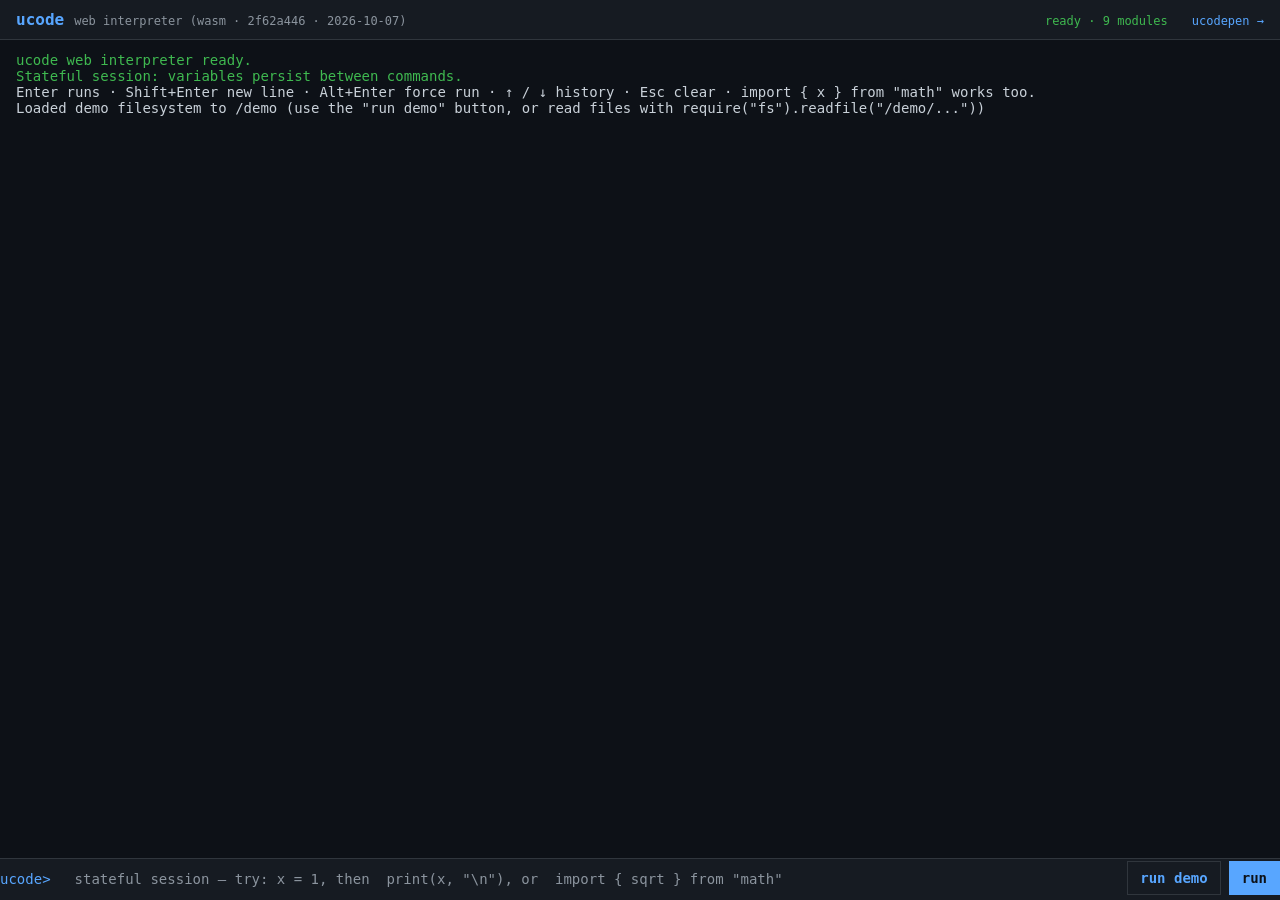
<file: web/index.html>
<!DOCTYPE html>
<html lang="en">
<head>
<meta charset="utf-8">
<meta name="viewport" content="width=device-width, initial-scale=1">
<title>ucode · web</title>
<link rel="icon" type="image/svg+xml" href="/favicon.svg">
<link rel="icon" type="image/png" sizes="256x256" href="/favicon.png">
<link rel="apple-touch-icon" href="/favicon.png">
<style>
  :root {
    --bg: #0d1117;
    --panel: #161b22;
    --border: #30363d;
    --text: #c9d1d9;
    --dim: #8b949e;
    --accent: #58a6ff;
    --ok: #3fb950;
    --err: #f85149;
  }
  * { box-sizing: border-box; }
  body {
    margin: 0;
    background: var(--bg);
    color: var(--text);
    font-family: ui-monospace, SFMono-Regular, Menlo, Consolas, monospace;
    font-size: 14px;
    display: flex;
    flex-direction: column;
    height: 100vh;
  }
  header {
    padding: 10px 16px;
    background: var(--panel);
    border-bottom: 1px solid var(--border);
    display: flex;
    align-items: baseline;
    gap: 10px;
  }
  header h1 { margin: 0; font-size: 16px; font-weight: 600; color: var(--accent); }
  header .ver { color: var(--dim); font-size: 12px; }
  header .status { margin-left: auto; font-size: 12px; color: var(--dim); }
  header .penlink { font-size: 12px; color: var(--accent); text-decoration: none; margin-left: 14px; }
  header .penlink:hover { text-decoration: underline; }
  #output {
    flex: 1;
    overflow-y: auto;
    padding: 12px 16px;
    white-space: pre-wrap;
    word-break: break-word;
  }
  #output .ln { display: block; }
  #output .prompt { color: var(--accent); }
  #output .out { color: var(--text); }
  #output .err { color: var(--err); }
  #output .result { color: var(--ok); }
  #inputbar {
    display: flex;
    align-items: flex-start;
    border-top: 1px solid var(--border);
    background: var(--panel);
  }
  #inputbar .prompt {
    padding: 10px 12px 0 0;
    color: var(--accent);
    user-select: none;
    white-space: pre;
    line-height: 1.5em;
  }
  #inputbar .prompt.cont { color: var(--dim); }
  #inputbar .spacer { flex: 1; min-width: 8px; max-width: 1em; }
  #inputbar .demo {
    background: transparent;
    color: var(--accent);
    border: 1px solid var(--border);
    padding: 8px 12px;
    margin-right: 8px;
    margin-top: 2px;
  }
  #inputbar .demo:hover { background: rgba(88,166,255,0.12); }
  #input {
    flex: 1;
    background: transparent;
    border: 0;
    color: var(--text);
    font: inherit;
    line-height: 1.5em;
    padding: 10px 12px;
    margin-top: 0;
    outline: none;
    resize: none;
    overflow: hidden;
    max-height: 40vh;
  }
  #input::placeholder { color: var(--dim); }
  #run {
    background: var(--accent);
    color: #0d1117;
    border: 1px solid var(--accent);
    padding: 8px 12px;
    margin-top: 2px;
    font-weight: 600;
  }
  #run:hover { background: #79b8ff; border-color: #79b8ff; }
  button {
    background: var(--accent);
    color: #0d1117;
    border: 0;
    padding: 0 18px;
    font: inherit;
    font-weight: 600;
    cursor: pointer;
  }
  button:hover { filter: brightness(1.1); }
</style>
</head>
<body>
<header>
  <h1>ucode</h1>
  <span class="ver">web interpreter (wasm)</span>
  <span class="status" id="status">loading…</span>
  <a class="penlink" href="pen/" title="ucodepen: multi-file playground with templates and data">ucodepen &rarr;</a>
</header>
<div id="output"></div>
<div id="inputbar">
  <span class="prompt" id="prompt">ucode&gt;</span>
  <textarea id="input" rows="1" autocomplete="off" spellcheck="false"
            placeholder='stateful session — try: x = 1, then  print(x, "\n"), or  import { sqrt } from "math"'
            autofocus></textarea>
  <span class="spacer"></span>
  <button id="demos" class="demo" title="Run the bundled /demo/notes.uc script">run demo</button>
  <button id="run" class="run" title="Submit (Shift+Enter = new line, Alt+Enter = force submit)">run</button>
</div>

<script>
  // Load the emscripten module (ucodeWasm factory).
  let wasm;

  function status(s, cls) {
    const el = document.getElementById('status');
    el.textContent = s;
    el.style.color = cls || 'var(--dim)';
  }

  function writeStr(s) {
    const len = wasm.lengthBytesUTF8(s);
    const ptr = wasm._malloc(len + 1);
    wasm.stringToUTF8(s, ptr, len + 1);
    return ptr;
  }

  const output = document.getElementById('output');
  function addLine(text, cls) {
    const div = document.createElement('div');
    div.className = 'ln ' + (cls || '');
    div.textContent = text;
    output.appendChild(div);
    output.scrollTop = output.scrollHeight;
  }

  function execute(source, asExpr) {
    const ptr = writeStr(source);
    if (asExpr)
      wasm._ucode_eval(ptr);
    else
      wasm._ucode_run(ptr);
    wasm._free(ptr);
    wasm.flushTty(false); // deliver partial lines stuck in the TTY buffers

    const out = wasm.UTF8ToString(wasm._ucode_get_output());
    const err = wasm.UTF8ToString(wasm._ucode_get_error());
    const errOut = wasm.stderrText || '';
    wasm._ucode_clear_output();
    wasm.stderrText = '';

    if (out)
      addLine(out, asExpr ? 'result' : 'out');
    if (errOut)
      addLine(errOut, 'err');
    if (err)
      addLine(err, 'err');
  }

  // ------------------------------------------------------------------
  // Multi-line input
  // ------------------------------------------------------------------
  // The input is a <textarea>. By default Enter submits, but:
  //   Shift+Enter  -> insert a newline (start/continue a multi-line block)
  //   Alt+Enter    -> force submit even if the block looks unfinished
  //   plain Enter  -> submit if the input is "complete", otherwise insert a
  //                   newline (so you can build up a multi-line statement)
  // "Complete" is judged with a small scanner that tracks brace/paren/bracket
  // balance and string/comment state, mirroring ucode's own lexing closely
  // enough that pressing Enter inside an unclosed {...}, (...), [...] or a
  // ".."/'..'/`..` string keeps the line open instead of submitting.

  // Returns true when the input still looks incomplete (has an unclosed
  // delimiter or is inside an unterminated string/comment), so Enter should
  // continue rather than submit.
  function isUnbalanced(src) {
    let i = 0;
    const n = src.length;
    const stack = []; // pending openers: '(', '[', '{'

    while (i < n) {
      const ch = src[i];
      const ch2 = i + 1 < n ? src[i + 1] : '';

      // String: ", ', `  -- scan to matching unescaped closer.
      if (ch === '"' || ch === "'" || ch === '`') {
        const q = ch;
        i++;
        let closed = false;
        while (i < n) {
          if (src[i] === '\\') { i += 2; continue; } // skip escape
          if (src[i] === q) { closed = true; break; }
          i++;
        }
        if (!closed) return true; // unterminated string
        i++;
        continue;
      }

      // Line comment: // to end of line.
      if (ch === '/' && ch2 === '/') {
        while (i < n && src[i] !== '\n') i++;
        continue;
      }

      // Block comment: /* ... */
      if (ch === '/' && ch2 === '*') {
        i += 2;
        let closed = false;
        while (i < n) {
          if (src[i] === '*' && src[i + 1] === '/') { closed = true; i += 2; break; }
          i++;
        }
        if (!closed) return true; // unterminated block comment
        continue;
      }

      if (ch === '(' || ch === '[' || ch === '{') {
        stack.push(ch);
        i++;
        continue;
      }
      if (ch === ')' || ch === ']' || ch === '}') {
        // '{' may close a code block; '#' was handled above as a comment.
        if (stack.length === 0) return false; // stray closer: not our concern
        stack.pop();
        i++;
        continue;
      }

      i++;
    }

    // Anything still open (brace/paren/bracket) means incomplete.
    return stack.length > 0;
  }

  // Auto-grow the textarea to fit its content, capping at 40vh.
  function autosize() {
    const el = document.getElementById('input');
    el.style.height = 'auto';
    const cap = Math.round(window.innerHeight * 0.4);
    el.style.height = Math.min(el.scrollHeight, cap) + 'px';
  }

  // The prompt column shows "ucode>" on the first line and "…>" on each
  // continuation line, matching the number of lines in the input.
  function updatePrompt() {
    const el = document.getElementById('input');
    const prompt = document.getElementById('prompt');
    const lines = el.value.split('\n').length;
    if (lines <= 1) {
      prompt.textContent = 'ucode> ';
      prompt.classList.remove('cont');
    } else {
      prompt.textContent = 'ucode> ' + new Array(lines - 1).fill('…>').join('\n');
      prompt.classList.add('cont');
    }
  }

  // Insert a newline at the caret (used by Shift+Enter and by Enter on an
  // unbalanced block). Auto-indents if the last char is an opener.
  function insertNewline() {
    const el = document.getElementById('input');
    const s = el.selectionStart, e = el.selectionEnd;
    const before = el.value.slice(0, s);
    const indent = (/[({]$/.test(before.trimEnd()) ||
                    /^[{([]/.test(el.value.slice(e, e + 1).trimStart())) ? '    ' : '';
    el.value = before + '\n' + indent + el.value.slice(e);
    el.selectionStart = el.selectionEnd = s + 1 + indent.length;
    autosize();
    updatePrompt();
  }

  // Rewrite top-level `import` statements so the imported names land in the
  // persistent global scope (ucode's import declares them as locals of the
  // command's main function, which would not survive to the next command).
  // Each import is turned into bare assignments, which ucode treats as
  // globals in a non-strict program:
  //
  //   import { a, b as c } from "mod"   ->  __m = require("mod"); a = __m.a; c = __m.b;
  //   import * as ns      from "mod"    ->  ns = require("mod");
  //   import def          from "mod"    ->  def = require("mod");
  //
  // The echoed prompt still shows the original source; only what we feed to
  // the VM is transformed.
  function transformImports(src) {
    let counter = 0;
    // Build the pattern as a string so the backslash/backreference escaping
    // is unambiguous (a regex literal's \\2 would be a literal backslash-2,
    // not the \2 backreference to the opening quote group).
    //
    //   ^\s*import  head  from  "<module>"  ;?
    //   head = { a, b as c }   |   * as ns   |   def
    const re = new RegExp(
      '^\\s*import\\b([\\s\\S]*?)\\bfrom\\b\\s*([\'""])'
      + '((?:[^\'"\\\\]|\\\\.)*)'
      + '\\2'                 // backreference to the opening quote
      + '(;?)',
      'gm');

    return src.replace(re, (full, head, _q, mod) => {
      const h = head.trim();
      const stmt = `__mod${counter} = require(${JSON.stringify(mod)});`;
      let assign;

      if (/^\*\s+as\s+/.test(h)) {
        const ns = h.replace(/^\*\s+as\s+/, '').trim();
        assign = `${ns} = __mod${counter};`;
      } else if (/^\{/.test(h)) {
        const inner = h.slice(1, h.lastIndexOf('}')).trim();
        assign = inner.split(',')
          .map(s => s.trim()).filter(Boolean)
          .map(entry => {
            const as = entry.split(/\s+as\s+/);
            const local = (as[1] || as[0]).trim();
            const remote = as[0].trim();
            return `${local} = __mod${counter}.${remote};`;
          }).join(' ');
      } else {
        assign = `${h.trim()} = __mod${counter};`;
      }

      counter++;
      return stmt + ' ' + assign;
    });
  }

  // Start offset of the last non-empty top-level statement: the text after
  // the last top-level ';' (outside strings, comments and brackets), or 0
  // when there is no top-level ';'. ucode requires ';' between statements,
  // so newlines never separate them (they are just whitespace).
  function lastStatementStart(src) {
    let i = 0;
    const n = src.length;
    let depth = 0;
    let lastStart = 0;
    let prevStart = 0;

    // A statement ended just before position end: remember it if
    // non-empty so a trailing separator falls back to it.
    const boundary = (end) => {
      if (src.slice(lastStart, end).trim() !== '')
        prevStart = lastStart;
      lastStart = end + 1;
    };

    while (i < n) {
      const ch = src[i];
      const ch2 = i + 1 < n ? src[i + 1] : '';

      // String: ", ', ` -- scan to matching unescaped closer.
      if (ch === '"' || ch === "'" || ch === '`') {
        const q = ch;
        i++;
        while (i < n) {
          if (src[i] === '\\') { i += 2; continue; } // skip escape
          if (src[i] === q) break;
          i++;
        }
        i++;
        continue;
      }

      // Comments: // to end of line, /* ... */.
      if (ch === '/' && ch2 === '/') {
        while (i < n && src[i] !== '\n') i++;
        continue;
      }
      if (ch === '/' && ch2 === '*') {
        i += 2;
        while (i < n && !(src[i] === '*' && src[i + 1] === '/')) i++;
        i += 2;
        continue;
      }

      if (ch === '(' || ch === '[' || ch === '{') { depth++; i++; continue; }
      if (ch === ')' || ch === ']' || ch === '}') {
        if (depth > 0) {
          depth--;
          // A '}' back at the top level ends the block statement it
          // closes (if/while/for/try/function) -- no ';' needed. A
          // top-level object literal is always an rhs of a statement,
          // so this is unambiguous.
          if (ch === '}' && depth === 0)
            boundary(i);
        }
        i++;
        continue;
      }

      if (depth === 0 && ch === ';') {
        boundary(i);
        i++;
        continue;
      }

      i++;
    }

    return src.slice(lastStart).trim() === '' ? prevStart : lastStart;
  }

  // Heuristic: the REPL echoes the value of the last statement, so the
  // expression/script decision is made on that statement's leading token.
  // A bare expression (or assignment) echoes its value; a statement
  // keyword or a builtin whose return value is not interesting to echo
  // (print-style and diagnostic functions) runs as a script. Shared by the
  // REPL submit path and the #code= deep-link path so both behave
  // identically (a bare `3 * 4` prints its result either way).
  function looksLikeExpression(src) {
    let i = lastStatementStart(src);
    const n = src.length;

    // Skip leading whitespace and block comments.
    for (;;) {
      while (i < n && /\s/.test(src[i])) i++;
      if (src[i] === '/' && src[i + 1] === '*') {
        i += 2;
        while (i < n && !(src[i] === '*' && src[i + 1] === '/')) i++;
        i += 2;
        continue;
      }
      break;
    }

    return !/^(?:let\b|var\b|const\b|function\b|if\b|for\b|while\b|return\b|do\b|switch\b|try\b|catch\b|new\b|else\b|import\b|from\b|module\b|export\b|print\b|printf\b|warn\b|assert\b|die\b|render\b)/i.test(src.slice(i));
  }

  function submit(force) {
    const input = document.getElementById('input');
    const src = input.value;
    if (!src.trim()) return;
    // Plain Enter should not submit while the block is still open, unless
    // the user forced it (Alt+Enter / Run button).
    if (!force && isUnbalanced(src)) {
      insertNewline();
      return;
    }
    input.value = '';
    autosize();
    updatePrompt();
    addLine('ucode> ' + src, 'prompt');
    execute(transformImports(src), looksLikeExpression(src));

    // Record in history (dedupe consecutive repeats). Multi-line blocks are
    // stored whole so you can recall them with arrow-up.
    if (history[history.length - 1] !== src)
      history.push(src);
    if (history.length > MAX_HIST)
      history = history.slice(history.length - MAX_HIST);
    persistHistory();
    histPos = -1;
    histSaved = '';

    input.focus();
  }

  // ------------------------------------------------------------------
  // Command history (arrow up/down), with edit-in-place and a saved
  // in-progress line so you can walk history and get your draft back.
  // ------------------------------------------------------------------
  const MAX_HIST = 100;
  let history = [];
  let histPos = -1;      // -1 = not browsing (editing fresh / current line)
  let histSaved = '';    // the draft captured when browsing started

  // Try to restore history from localStorage (same session / revisit).
  try {
    const saved = JSON.parse(localStorage.getItem('ucode-history') || '[]');
    if (Array.isArray(saved)) {
      history = saved.slice(-MAX_HIST);
      histPos = history.length ? history.length - 1 : -1;
    }
  } catch (e) { /* ignore */ }

  function persistHistory() {
    try {
      localStorage.setItem('ucode-history',
        JSON.stringify(history.slice(-MAX_HIST)));
    } catch (e) { /* storage unavailable / full */ }
  }

  // Move through history. dir: -1 = older (up), +1 = newer (down).
  function histNavigate(dir) {
    const input = document.getElementById('input');

    if (dir < 0) {
      if (!history.length) return;
      // First up from the current draft: remember it, then show newest.
      if (histPos === -1) {
        histSaved = input.value;
        histPos = history.length - 1;
      } else if (histPos > 0) {
        histPos--;
      } else {
        return; // already at the oldest
      }
      input.value = history[histPos];
    } else {
      if (histPos === -1) return; // nothing to go down to
      if (histPos < history.length - 1) {
        histPos++;
        input.value = history[histPos];
      } else {
        // Past the newest: restore the in-progress draft.
        histPos = -1;
        input.value = histSaved;
        histSaved = '';
      }
    }

    // Put the caret at the end so you can keep editing.
    requestAnimationFrame(() => {
      input.focus();
      const n = input.value.length;
      input.setSelectionRange(n, n);
      autosize();
      updatePrompt();
    });
  }

  document.getElementById('run').onclick = () => submit(true);
  const input = document.getElementById('input');
  input.addEventListener('input', () => { autosize(); updatePrompt(); });

  // "run demo": seed the /demo tree (idempotent) and run notes.uc.
  document.getElementById('demos').onclick = () => {
    wasm._ucode_fs_seed_demo();
    addLine('ucode> run demo (\u002fdemo\/notes.uc)', 'prompt');
    const ptr = writeStr('/demo/notes.uc');
    wasm._ucode_fs_run(ptr);
    wasm._free(ptr);
    wasm.flushTty(false); // deliver partial lines stuck in the TTY buffers
    const out = wasm.UTF8ToString(wasm._ucode_get_output());
    const err = wasm.UTF8ToString(wasm._ucode_get_error());
    const errOut = wasm.stderrText || '';
    wasm._ucode_clear_output();
    wasm.stderrText = '';
    if (out) addLine(out, 'out');
    if (errOut) addLine(errOut, 'err');
    if (err) addLine(err, 'err');
    input.focus();
  };
  input.addEventListener('keydown', (e) => {
    if (e.key === 'Enter') {
      e.preventDefault();
      if (e.shiftKey)
        insertNewline();            // Shift+Enter: always a new line
      else if (e.altKey)
        submit(true);               // Alt+Enter: force submit
      else
        submit(false);              // plain Enter: submit or continue
    } else if (e.key === 'ArrowUp' && !input.value.includes('\n')
               && input.selectionStart === input.value.length) {
      // Only browse history from the end of a single-line buffer; inside a
      // multi-line block arrows move the caret within the text.
      e.preventDefault();
      histNavigate(-1);
    } else if (e.key === 'ArrowDown' && !input.value.includes('\n')
               && input.selectionStart === 0) {
      e.preventDefault();
      histNavigate(1);
    } else if (e.key === 'Escape') {
      // Clear the current input and exit history browsing.
      e.preventDefault();
      input.value = '';
      autosize();
      updatePrompt();
      histPos = -1;
      histSaved = '';
    } else if (e.key === 'Tab') {
      // Tab inserts a space (or the indent used for continuation lines).
      e.preventDefault();
      const s = input.selectionStart, epos = input.selectionEnd;
      const lineStart = input.value.lastIndexOf('\n', s - 1) + 1;
      const leading = input.value.slice(lineStart, s);
      const indent = /^[\t ]*$/.test(leading) && s > lineStart ? '    ' : '  ';
      input.value = input.value.slice(0, s) + indent + input.value.slice(epos);
      input.selectionStart = input.selectionEnd = s + indent.length;
      autosize();
      updatePrompt();
    }
  });

  // ------------------------------------------------------------------
  // Deep-linking: #code=<URI-encoded source>
  //
  // External pages (docs, landing page "Run" buttons) can open the REPL
  // with a program preloaded. The source is echoed into the transcript,
  // executed with the same expression/script heuristic as typed input
  // (imports rewritten for persistence), and left in the input box for
  // tweaking. The hash is consumed so a reload does not re-run the example.
  // ------------------------------------------------------------------
  function consumeCodeHash() {
    const m = location.hash.match(/^#code=(.+)$/);
    if (!m || !wasm) return;

    let src = '';
    try { src = decodeURIComponent(m[1]); } catch (e) { return; }
    if (!src.trim()) return;

    // window.history explicitly: the top-level `let history = []` (command
    // history) shadows the global History object in this script's scope.
    window.history.replaceState(null, '', location.pathname + location.search);

    addLine('ucode> ' + src, 'prompt');
    execute(transformImports(src), looksLikeExpression(src));

    const el = document.getElementById('input');
    el.value = src;
    autosize();
    updatePrompt();
    el.focus();
  }

  window.addEventListener('hashchange', consumeCodeHash);

  // Bootstrap: use the emscripten factory exposed as `ucodeWasm`.
  // ucode.js is loaded as a classic script that defines global ucodeWasm.
  function boot() {
    if (typeof ucodeWasm !== 'function') {
      status('failed to load ucodeWasm', 'var(--err)');
      return;
    }
    status('initializing…');
    ucodeWasm().then((mod) => {
      wasm = mod;
      status('ready · ' + mod._ucode_module_count() + ' modules', 'var(--ok)');
      // Show which ucode the wasm was built from (abbreviated commit + date).
      const ver = mod.UTF8ToString(mod._ucode_version());
      if (ver && ver !== 'unknown')
        document.querySelector('.ver').textContent =
          'web interpreter (wasm · ' + ver.split(' ').join(' · ') + ')';
      addLine('ucode web interpreter ready.', 'result');
      addLine('Stateful session: variables persist between commands.', 'result');
      addLine('Enter runs · Shift+Enter new line · Alt+Enter force run · ' +
        '↑ / ↓ history · Esc clear · import { x } from "math" works too.', 'dim');
      // Seed the demo filesystem so the fs module has files to work with.
      mod._ucode_fs_seed_demo();
      addLine('Loaded demo filesystem to /demo (use the "run demo" button, ' +
        'or read files with require("fs").readfile("/demo/..."))', 'dim');
      consumeCodeHash();
      document.getElementById('input').focus();
    }).catch((e) => {
      status('init error: ' + e, 'var(--err)');
    });
  }

  // Give the script a tick to define ucodeWasm.
  if (document.readyState === 'complete') boot();
  else window.addEventListener('load', boot);
</script>
<script src="ucode.js"></script>
</body>
</html>
</file>
